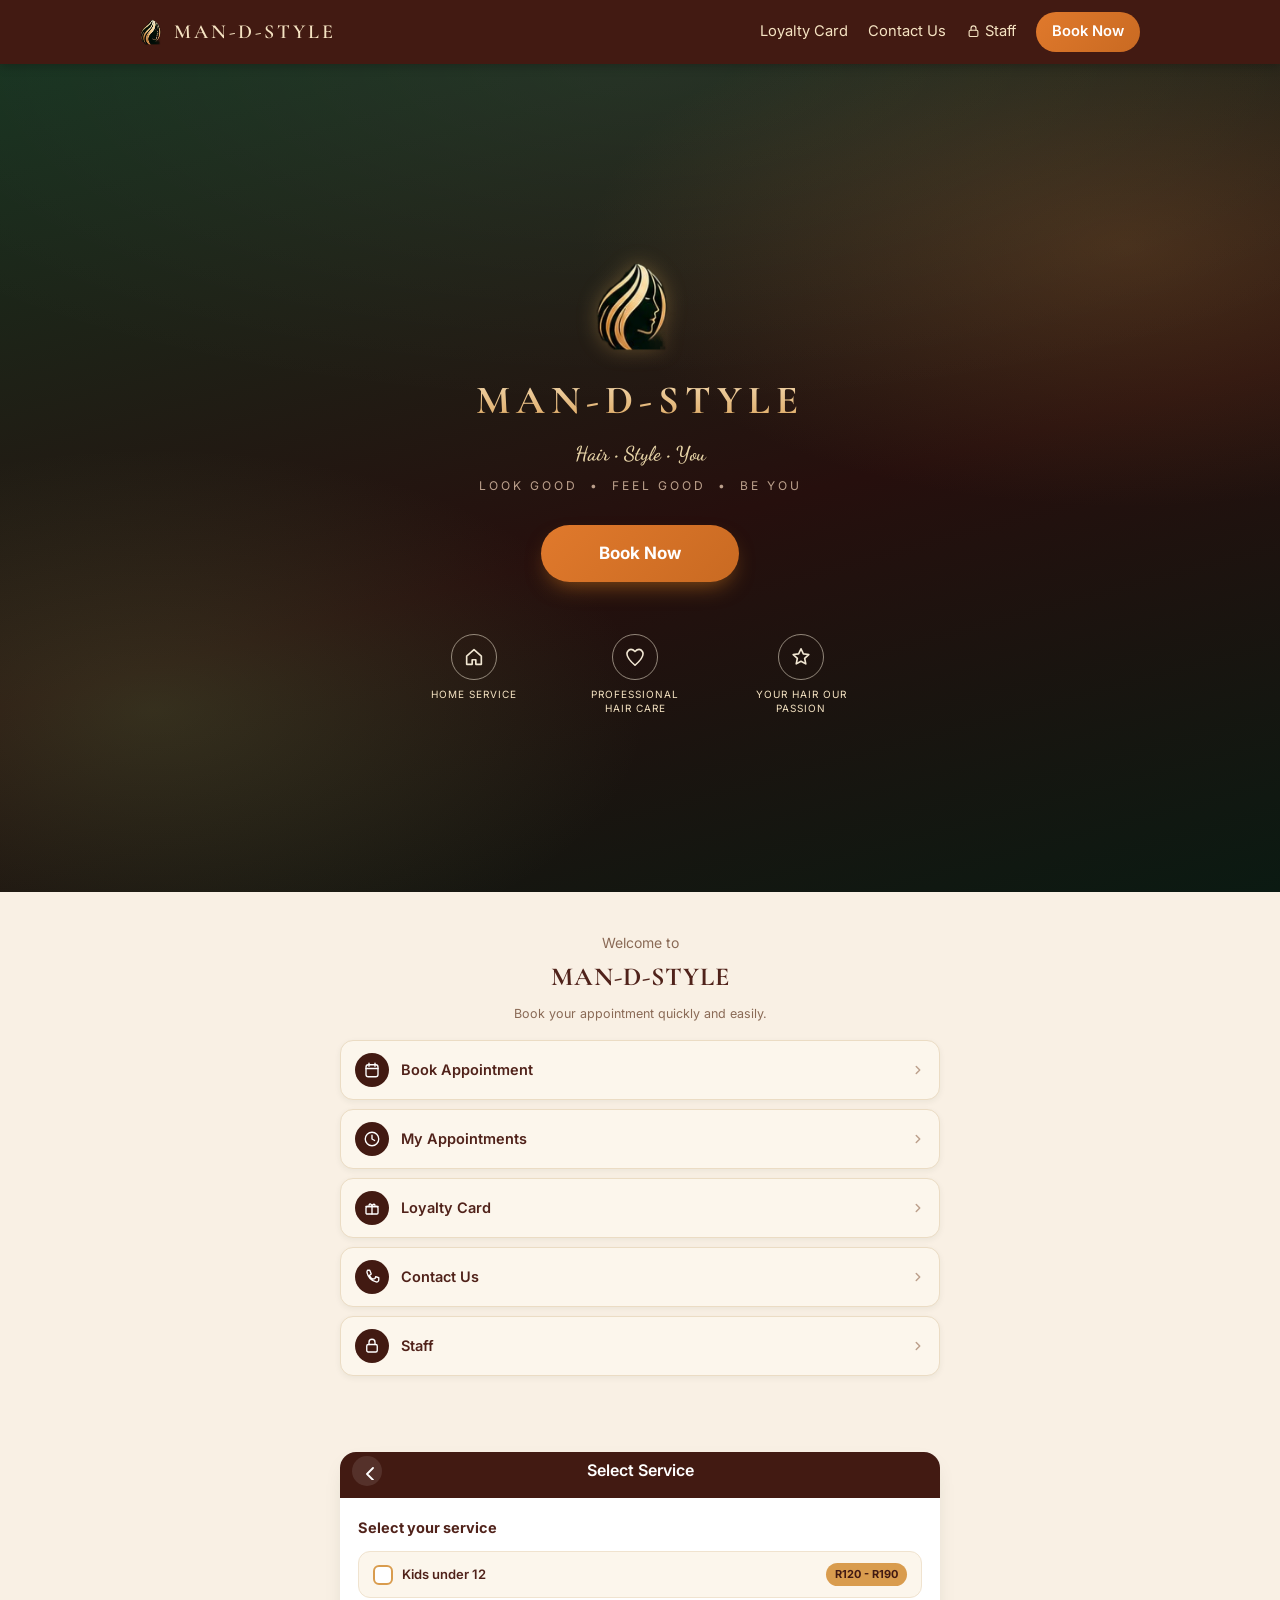
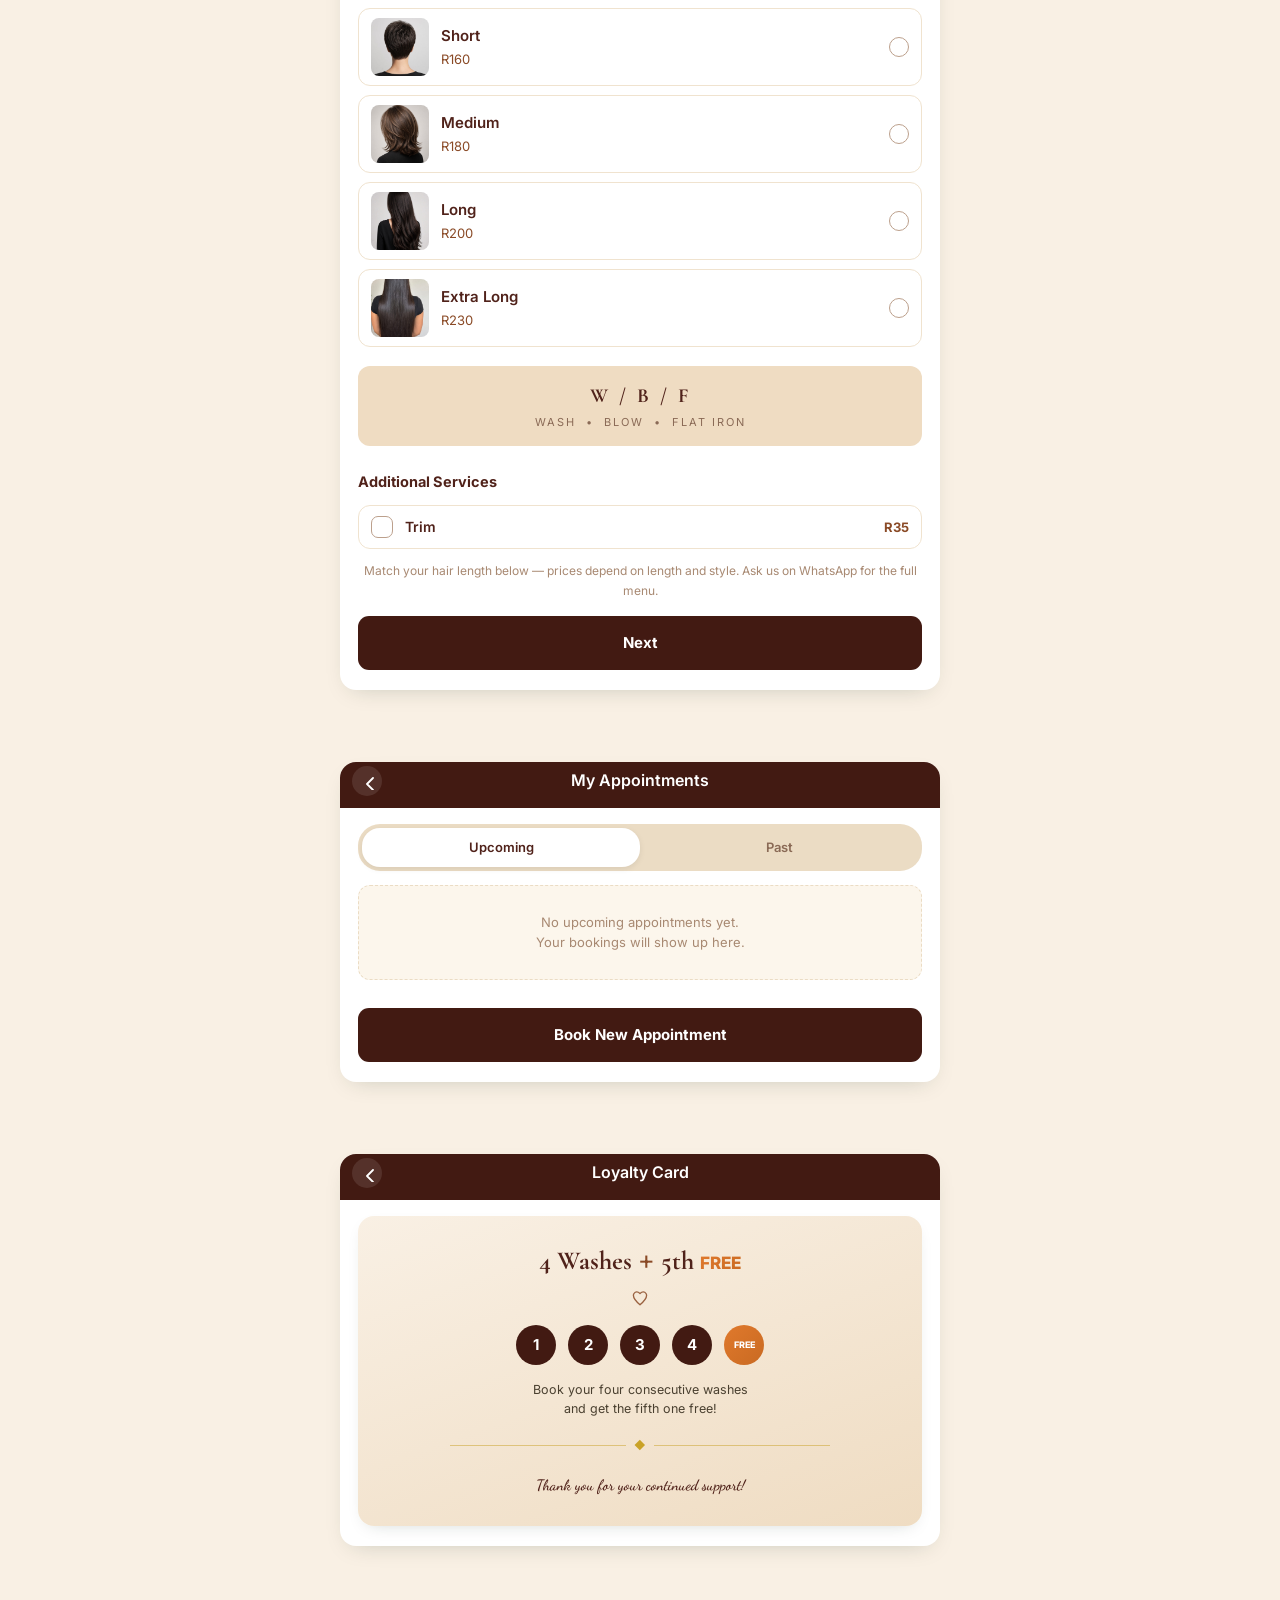
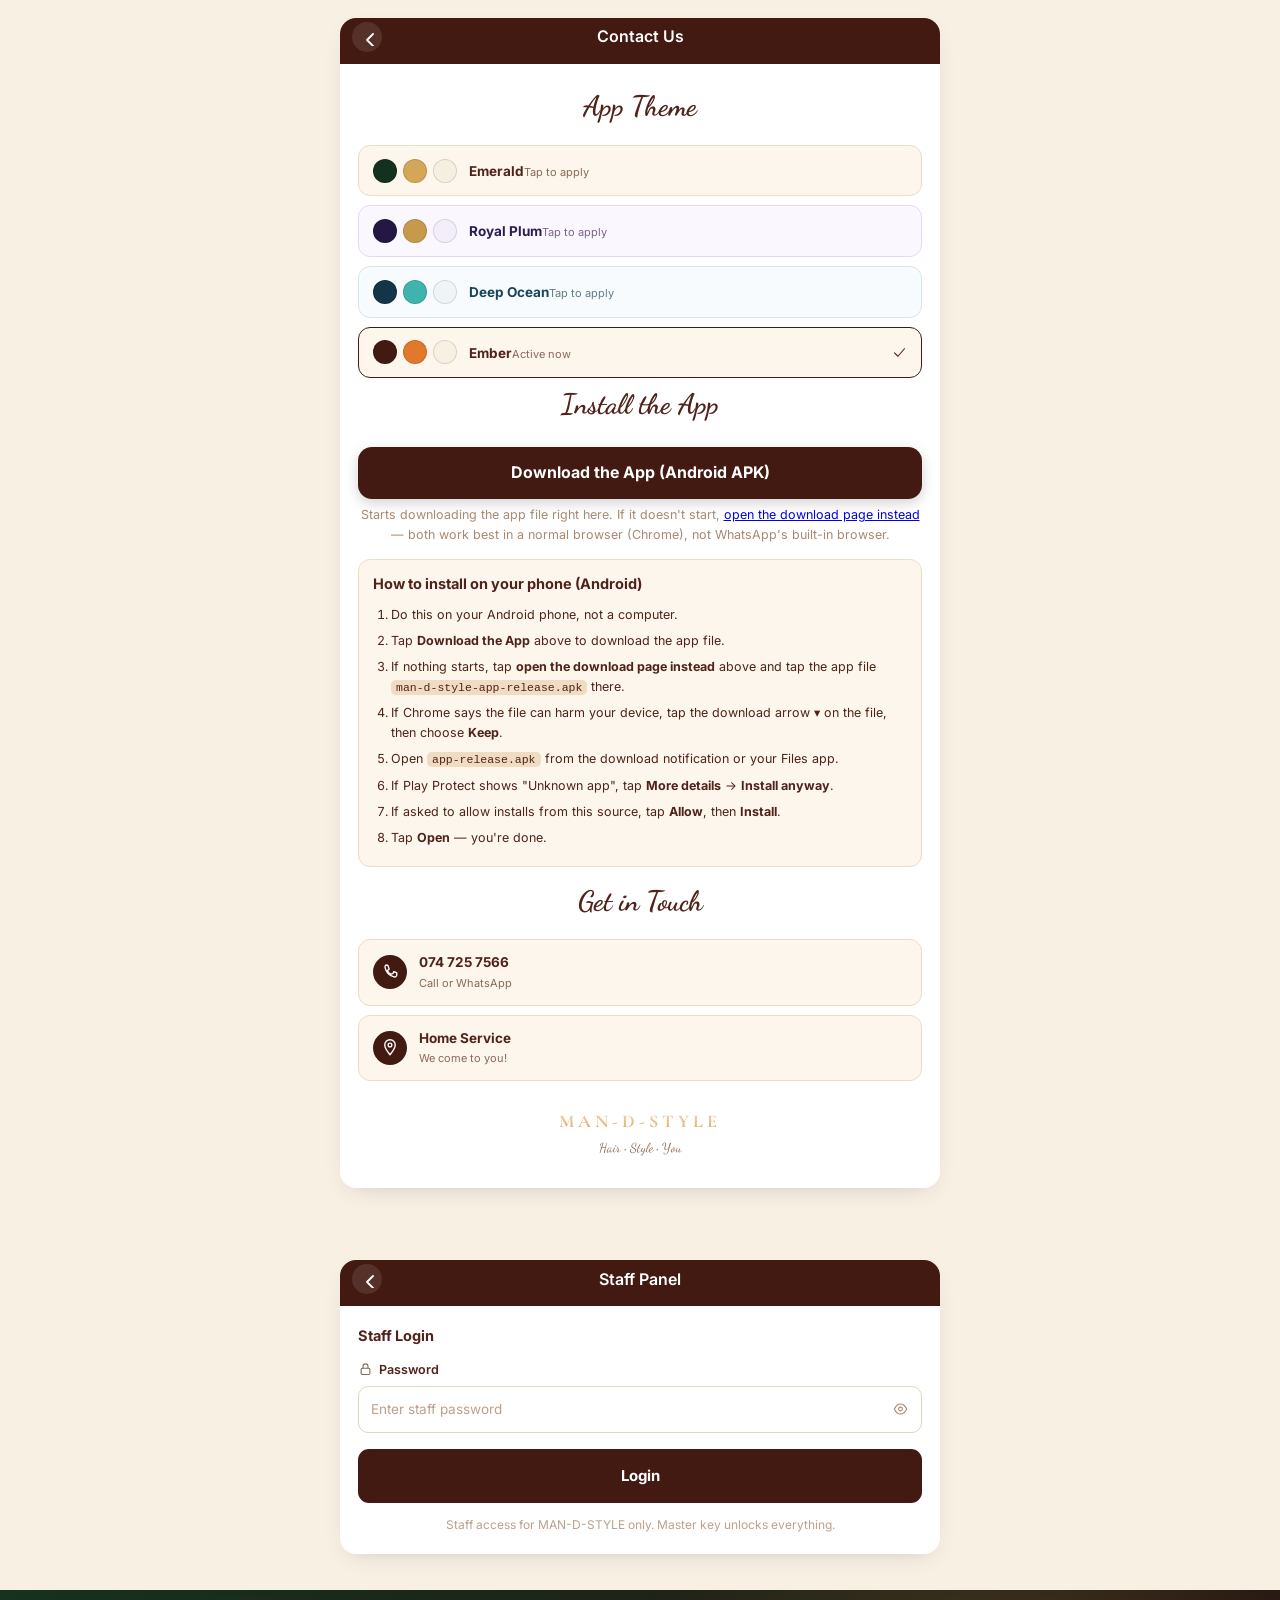
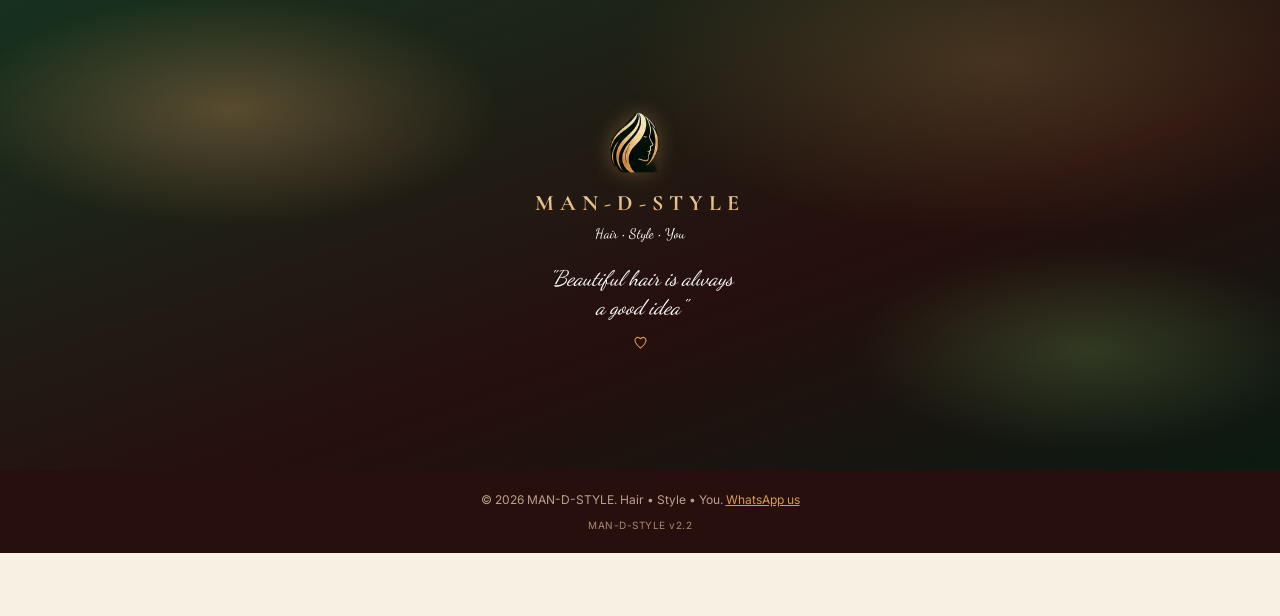
<file: index.html>
<!DOCTYPE html>
<html lang="en">
<head>
  <meta charset="UTF-8">
  <meta name="viewport" content="width=device-width, initial-scale=1.0">
  <meta name="theme-color" content="#14301F">
  <meta name="description" content="MAN-D-STYLE Hair Salon - Book your appointment online. Hair • Style • You.">
  <title>MAN-D-STYLE | Look Good &middot; Feel Good &middot; Be You</title>
  <link rel="preconnect" href="https://fonts.googleapis.com">
  <link rel="preconnect" href="https://fonts.gstatic.com" crossorigin>
  <link href="https://fonts.googleapis.com/css2?family=Cormorant+Garamond:wght@500;600;700&family=Dancing+Script:wght@500;600;700&family=Inter:wght@400;500;600;700;800&display=swap" rel="stylesheet">
  <link rel="stylesheet" href="style.css?v=45">
  <meta http-equiv="Cache-Control" content="no-cache">
</head>
<body>

  <svg xmlns="http://www.w3.org/2000/svg" style="display:none" aria-hidden="true">
    <defs>
      <linearGradient id="hairg" x1="0" y1="0" x2="0" y2="1">
        <stop offset="0" stop-color="#F5E6C8"/>
        <stop offset="1" stop-color="#D4A657"/>
      </linearGradient>
      <linearGradient id="goldg" x1="0" y1="0" x2="0" y2="1">
        <stop offset="0" stop-color="#F5E6C8"/>
        <stop offset="1" stop-color="#D4A657"/>
      </linearGradient>
    </defs>
    <symbol id="logo" viewBox="0 0 100 100">
      <g fill="none" stroke="currentColor" stroke-width="3.2" stroke-linecap="round" stroke-linejoin="round">
        <circle cx="42" cy="33" r="15"/>
        <path d="M55 25 C72 29 78 43 74 57 C70 72 56 79 44 77"/>
        <path d="M56 24 C67 20 73 27 68 36 C63 43 53 45 45 42"/>
        <path d="M40 48 L46 61 L34 65"/>
      </g>
    </symbol>
    <symbol id="heart" viewBox="0 0 24 24">
      <path d="M12 21 C4 14 2 9 4 6 C6 3 9 3 12 6 C15 3 18 3 20 6 C22 9 20 14 12 21 Z"/>
    </symbol>
    <symbol id="home" viewBox="0 0 24 24">
      <path d="M4 11 L12 4 L20 11 V20 H14 V15 H10 V20 H4 Z"/>
    </symbol>
    <symbol id="calendar" viewBox="0 0 24 24">
      <rect x="4" y="5" width="16" height="16" rx="3"/>
      <path d="M8 3 V7 M16 3 V7 M4 10 H20"/>
    </symbol>
    <symbol id="clock" viewBox="0 0 24 24">
      <circle cx="12" cy="12" r="9"/>
      <path d="M12 7 V12 L15.5 14"/>
    </symbol>
    <symbol id="scissors" viewBox="0 0 24 24">
      <circle cx="6" cy="6" r="2.5"/>
      <circle cx="6" cy="18" r="2.5"/>
      <path d="M8.5 8 L20 18 M8.5 16 L20 6 M14 10 L20 13"/>
    </symbol>
    <symbol id="gift" viewBox="0 0 24 24">
      <rect x="4" y="10" width="16" height="10" rx="1.5"/>
      <path d="M4 10 H20 M12 10 V20 M12 10 C12 6 9 6 8 8 M12 10 C12 7 15 6 16 8"/>
    </symbol>
    <symbol id="phone" viewBox="0 0 24 24">
      <path d="M6 3 H9 L11 8 L8.5 10 C10 13 13 15.5 16 14 L17 11.5 L21 13 V16 C21 17.5 19.5 19 17.5 18.5 C11 17 7 13 5.5 6.5 C5 4.5 6 3 6 3 Z"/>
    </symbol>
    <symbol id="pin" viewBox="0 0 24 24">
      <path d="M12 21 C7 15 5 11 5 8 A7 7 0 0 1 19 8 C19 11 17 15 12 21 Z"/>
      <circle cx="12" cy="8" r="2.5"/>
    </symbol>
    <symbol id="person" viewBox="0 0 24 24">
      <circle cx="12" cy="8" r="4"/>
      <path d="M4 20 C5 15 8 13 12 13 C16 13 19 15 20 20"/>
    </symbol>
    <symbol id="chat" viewBox="0 0 24 24">
      <path d="M4 5 H20 V16 H9 L5 20 V16 H4 Z"/>
    </symbol>
    <symbol id="check" viewBox="0 0 24 24">
      <path d="M4 12.5 L9.5 18 L20 6"/>
    </symbol>
    <symbol id="lock" viewBox="0 0 24 24">
      <rect x="5" y="10" width="14" height="10" rx="2"/>
      <path d="M8 10 V7 a4 4 0 0 1 8 0 v3"/>
    </symbol>
    <symbol id="eye" viewBox="0 0 24 24">
      <path d="M2 12 C5 6 9 4 12 4 C15 4 19 6 22 12 C19 18 15 20 12 20 C9 20 5 18 2 12 Z"/>
      <circle cx="12" cy="12" r="3"/>
    </symbol>
    <symbol id="eye-off" viewBox="0 0 24 24">
      <path d="M2 12 C5 6 9 4 12 4 C15 4 19 6 22 12 C19 18 15 20 12 20 C9 20 5 18 2 12 Z"/>
      <path d="M4 4 L20 20"/>
      <circle cx="12" cy="12" r="3"/>
    </symbol>
    <symbol id="star" viewBox="0 0 24 24">
      <path d="M12 3 L14.6 8.6 L20.5 9.3 L16 13.5 L17.2 19.5 L12 16.7 L6.8 19.5 L8 13.5 L3.5 9.3 L9.4 8.6 Z"/>
    </symbol>
  </svg>

  <header class="topbar">
    <div class="tb-wrap">
      <a href="#top" class="tb-brand">
        <img src="img/logo.png" class="logo-sm" alt="MAN-D-STYLE logo">
        <span class="brand-serif">MAN-D-STYLE</span>
      </a>
      <nav class="tb-nav">
        <a href="#loyalty">Loyalty Card</a>
        <a href="#contact">Contact Us</a>
        <a href="#staff"><svg class="ic sm"><use href="#lock"/></svg> Staff</a>
        <a href="#booking" class="btn tb-btn">Book Now</a>
      </nav>
      <button class="burger" id="burger" aria-label="Menu">
        <svg class="ic"><path d="M4 7 H20 M4 12 H20 M4 17 H20"/></svg>
      </button>
    </div>
  </header>

  <div class="drawer" id="drawer">
    <a href="#top">Home</a>
    <a href="#loyalty">Loyalty Card</a>
    <a href="#appointments">My Appointments</a>
    <a href="#contact">Contact Us</a>
    <a href="#staff">Staff</a>
    <a href="#booking" class="btn tb-btn">Book Now</a>
  </div>
  <div class="drawer-back" id="drawer-back"></div>

  <main id="top">

    <section class="hero">

      <div class="hero-in">
        <img src="img/logo.png" class="brand-mark" alt="MAN-D-STYLE logo">
        <h1 class="wordmark">MAN-D-STYLE</h1>
        <div class="tagline-script">Hair &bull; Style &bull; You</div>
        <p class="sub-tag">LOOK GOOD &nbsp;&bull;&nbsp; FEEL GOOD &nbsp;&bull;&nbsp; BE YOU</p>
        <a href="#booking" class="btn cta">Book Now</a>
        <div class="feature-row">
          <div class="feature"><span class="icon-circle"><svg class="ic big"><use href="#home"/></svg></span><span>Home Service</span></div>
          <div class="feature"><span class="icon-circle"><svg class="ic big"><use href="#heart"/></svg></span><span>Professional Hair Care</span></div>
          <div class="feature"><span class="icon-circle"><svg class="ic big"><use href="#star"/></svg></span><span>Your Hair Our Passion</span></div>
        </div>
      </div>
    </section>

    <section class="home">
      <div class="content">
        <div class="home-brand">
          <p class="lead">Welcome to</p>
          <h2>MAN-D-STYLE</h2>
          <p class="home-sub">Book your appointment quickly and easily.</p>
        </div>
        <div class="menu-list">
          <a href="#booking" class="menu-row">
            <span class="icon-badge"><svg class="ic"><use href="#calendar"/></svg></span>
            <span class="label">Book Appointment</span>
            <svg class="chevron" viewBox="0 0 24 24"><path d="M9 6l6 6-6 6"/></svg>
          </a>
          <a href="#appointments" class="menu-row">
            <span class="icon-badge"><svg class="ic"><use href="#clock"/></svg></span>
            <span class="label">My Appointments</span>
            <svg class="chevron" viewBox="0 0 24 24"><path d="M9 6l6 6-6 6"/></svg>
          </a>
          <a href="#loyalty" class="menu-row">
            <span class="icon-badge"><svg class="ic"><use href="#gift"/></svg></span>
            <span class="label">Loyalty Card</span>
            <svg class="chevron" viewBox="0 0 24 24"><path d="M9 6l6 6-6 6"/></svg>
          </a>
          <a href="#contact" class="menu-row">
            <span class="icon-badge"><svg class="ic"><use href="#phone"/></svg></span>
            <span class="label">Contact Us</span>
            <svg class="chevron" viewBox="0 0 24 24"><path d="M9 6l6 6-6 6"/></svg>
          </a>
          <a href="#staff" class="menu-row">
            <span class="icon-badge"><svg class="ic"><use href="#lock"/></svg></span>
            <span class="label">Staff</span>
            <svg class="chevron" viewBox="0 0 24 24"><path d="M9 6l6 6-6 6"/></svg>
          </a>
        </div>
      </div>
    </section>

    <section id="booking" class="inner">
      <div class="panel">
        <div class="step active" id="step-service">
          <header class="app-header">
            <a class="back-btn" href="#top"><svg class="ic"><path d="M15 18l-6-6 6-6"/></svg></a>
            <h2>Select Service</h2>
          </header>
          <div class="body">
            <div class="section-label">Select your service</div>
            <label class="kids-toggle" id="kids-toggle">
              <span class="kids-check">
                <input type="checkbox" id="kids-input">
                <span class="kids-box"><svg class="ic sm"><use href="#check"/></svg></span>
                <span class="kids-label-text">Kids under 12</span>
              </span>
              <span class="kids-pill">R120 - R190</span>
            </label>
            <div id="service-list-wiz" class="service-list"></div>
            <div class="section-label add-ons-label">Additional Services</div>
            <div id="service-list-addons" class="addons-list"></div>
            <div id="step-total-row" class="step-total" style="display:none">
              <span class="step-total-label">Total</span>
              <span class="step-total-value" id="step-total"></span>
            </div>
            <p class="smallprint">Match your hair length below &mdash; prices depend on length and style. Ask us on WhatsApp for the full menu.</p>
            <button class="btn primary btn-full" id="next-1">Next</button>
          </div>
        </div>

        <div class="step" id="step-datetime">
          <header class="app-header">
            <button class="back-btn" id="back-2"><svg class="ic"><path d="M15 18l-6-6 6-6"/></svg></button>
            <h2>Select Date &amp; Time</h2>
          </header>
          <div class="body">
            <div class="calendar-card">
              <div class="cal-nav">
                <button class="arrow" id="cal-prev">&lsaquo;</button>
                <span id="cal-label"></span>
                <button class="arrow" id="cal-next">&rsaquo;</button>
              </div>
              <div class="cal-dow"><span>Mon</span><span>Tue</span><span>Wed</span><span>Thu</span><span>Fri</span><span>Sat</span><span>Sun</span></div>
              <div class="cal-grid" id="cal-grid"></div>
            </div>
            <div class="section-label">Available Times</div>
            <p class="times-note" id="times-note" style="display:none"></p>
            <div class="time-grid" id="time-grid"></div>
            <button class="btn primary btn-full" id="next-2">Next</button>
          </div>
        </div>

        <div class="step" id="step-details">
          <header class="app-header">
            <button class="back-btn" id="back-3"><svg class="ic"><path d="M15 18l-6-6 6-6"/></svg></button>
            <h2>Your Details</h2>
          </header>
          <div class="body">
            <div class="form">
              <label class="field">
                <span class="fld-lb"><svg class="ic sm"><use href="#person"/></svg> Full Name *</span>
                <input type="text" id="det-name" placeholder="e.g. Mandy Petersen" autocomplete="name">
              </label>
              <label class="field">
                <span class="fld-lb"><svg class="ic sm"><use href="#phone"/></svg> Contact Number *</span>
                <input type="tel" id="det-phone" placeholder="e.g. 074 725 7566" autocomplete="tel">
              </label>
              <label class="field">
                <span class="fld-lb"><svg class="ic sm"><use href="#chat"/></svg> Additional Notes</span>
                <textarea id="det-notes" placeholder="Any special requests? (eg. preferred stylist, allergies, etc.)"></textarea>
              </label>
              <button class="btn primary btn-full" id="confirm-btn">Confirm Booking</button>
            </div>
          </div>
        </div>

        <div class="step" id="step-confirm">
          <div class="confirmed">
            <div class="check-badge"><svg class="ic xl"><use href="#check"/></svg></div>
            <h2>Booking Confirmed!</h2>
            <p class="sub">Your appointment has been successfully booked.</p>
            <div class="summary-card">
              <div class="summary-row">
                <div class="icon-badge-sm"><svg class="ic sm"><use href="#calendar"/></svg></div>
                <div><div class="s-label">Date</div><div class="s-value" id="sm-date"></div></div>
              </div>
              <div class="summary-row">
                <div class="icon-badge-sm"><svg class="ic sm"><use href="#clock"/></svg></div>
                <div><div class="s-label">Time</div><div class="s-value" id="sm-time"></div></div>
              </div>
              <div class="summary-row">
                <div class="icon-badge-sm"><svg class="ic sm"><use href="#scissors"/></svg></div>
                <div><div class="s-label">Service</div><div class="s-value" id="sm-service"></div></div>
              </div>
              <div class="summary-row" id="sm-addons-row" style="display:none">
                <div class="icon-badge-sm"><svg class="ic sm"><use href="#gift"/></svg></div>
                <div><div class="s-label">Additional</div><div class="s-value" id="sm-addons"></div></div>
              </div>
              <div class="summary-row" id="sm-total-row" style="display:none">
                <div class="icon-badge-sm"><svg class="ic sm"><use href="#star"/></svg></div>
                <div><div class="s-label">Total</div><div class="s-value" id="sm-total"></div></div>
              </div>
              <div class="summary-row">
                <div class="icon-badge-sm"><svg class="ic sm"><use href="#person"/></svg></div>
                <div><div class="s-label">Name</div><div class="s-value" id="sm-name"></div></div>
              </div>
              <div class="summary-row">
                <div class="icon-badge-sm"><svg class="ic sm"><use href="#phone"/></svg></div>
                <div><div class="s-label">Contact</div><div class="s-value" id="sm-phone"></div></div>
              </div>
            </div>
            <div class="thankyou-script">Thank you for choosing MAN-D-STYLE! <svg class="ic sm"><use href="#heart"/></svg></div>
            <a id="wa-open" href="#" target="_blank" rel="noopener" class="btn primary btn-block">Send Booking on WhatsApp</a>
            <a href="#top" class="btn outline btn-block">Back to Home</a>
          </div>
        </div>
      </div>
    </section>

    <section id="appointments" class="inner">
      <div class="panel">
        <header class="app-header">
          <a class="back-btn" href="#top"><svg class="ic"><path d="M15 18l-6-6 6-6"/></svg></a>
          <h2>My Appointments</h2>
        </header>
        <div class="body">
          <div class="tab-toggle">
            <button class="t active" id="tg-up">Upcoming</button>
            <button class="t" id="tg-past">Past</button>
          </div>
          <div id="appt-list" class="appt-list"></div>
          <a href="#booking" class="btn primary btn-full">Book New Appointment</a>
        </div>
      </div>
    </section>

    <section id="loyalty" class="inner">
      <div class="panel">
        <header class="app-header">
          <a class="back-btn" href="#top"><svg class="ic"><path d="M15 18l-6-6 6-6"/></svg></a>
          <h2>Loyalty Card</h2>
        </header>
        <div class="body">
          <div class="loyalty-panel">
            <h3 class="loyalty-heading">4 Washes <span>+</span> 5th <em>FREE</em></h3>
            <div class="heart-sm"><svg class="ic"><use href="#heart"/></svg></div>
            <div class="stamps-row">
              <span class="stamp">1</span>
              <span class="stamp">2</span>
              <span class="stamp">3</span>
              <span class="stamp">4</span>
              <span class="stamp free">FREE</span>
            </div>
            <p class="loyalty-body-text">Book your four consecutive washes and get the fifth one free!</p>
            <div class="divider-orn"><span class="line"></span><span class="gem">&#9670;</span><span class="line"></span></div>
            <div class="thankyou-script small">Thank you for your continued support!</div>
          </div>
        </div>
      </div>
    </section>

    <section id="contact" class="inner">
      <div class="panel">
        <header class="app-header">
          <a class="back-btn" href="#top"><svg class="ic"><path d="M15 18l-6-6 6-6"/></svg></a>
          <h2>Contact Us</h2>
        </header>
        <div class="body">
          <div class="contact-heading">App Theme</div>
          <div class="contact-list" id="theme-list"></div>

          <div class="contact-heading">Install the App</div>
          <a class="dl-btn" id="dl-apk" href="https://github.com/Brandonbmzz3252/man-d-style/releases/download/v2.2/man-d-style-app-release.apk">Download the App (Android APK)</a>
          <p class="dl-hint">Starts downloading the app file right here. If it doesn't start, <a href="https://github.com/Brandonbmzz3252/man-d-style/releases/tag/v2.2">open the download page instead</a> — both work best in a normal browser (Chrome), not WhatsApp's built-in browser.</p>
          <div class="install-box">
            <div class="install-title">How to install on your phone (Android)</div>
            <ol class="install-steps">
              <li>Do this on your Android phone, not a computer.</li>
              <li>Tap <b>Download the App</b> above to download the app file.</li>
              <li>If nothing starts, tap <b>open the download page instead</b> above and tap the app file <code>man-d-style-app-release.apk</code> there.</li>
              <li>If Chrome says the file can harm your device, tap the download arrow <b>&#9662;</b> on the file, then choose <b>Keep</b>.</li>
              <li>Open <code>app-release.apk</code> from the download notification or your Files app.</li>
              <li>If Play Protect shows "Unknown app", tap <b>More details</b> &rarr; <b>Install anyway</b>.</li>
              <li>If asked to allow installs from this source, tap <b>Allow</b>, then <b>Install</b>.</li>
              <li>Tap <b>Open</b> &mdash; you're done.</li>
            </ol>
          </div>

          <div class="contact-heading">Get in Touch</div>
          <div class="contact-list">
            <a class="contact-row" href="https://wa.me/27747257566" target="_blank" rel="noopener">
              <span class="icon-badge"><svg class="ic"><use href="#phone"/></svg></span>
              <span><div class="c-primary">074 725 7566</div><div class="c-sub">Call or WhatsApp</div></span>
            </a>
            <a class="contact-row" href="#booking">
              <span class="icon-badge"><svg class="ic"><use href="#pin"/></svg></span>
              <span><div class="c-primary">Home Service</div><div class="c-sub">We come to you!</div></span>
            </a>
          </div>
          <div class="contact-footer">
            <div class="wordmark-sm">MAN-D-STYLE</div>
            <div class="tag-script">Hair &bull; Style &bull; You</div>
          </div>
        </div>
      </div>
    </section>

    <section id="staff" class="inner">
      <div class="panel">
        <header class="app-header">
          <a class="back-btn" href="#top"><svg class="ic"><path d="M15 18l-6-6 6-6"/></svg></a>
          <h2>Staff Panel</h2>
        </header>
        <div class="body">
          <div id="staff-login" class="staff-login">
            <div class="section-label">Staff Login</div>
            <label class="field">
              <span class="fld-lb"><svg class="ic sm"><use href="#lock"/></svg> Password</span>
              <span class="pw-wrap">
                <input type="password" id="staff-pw" placeholder="Enter staff password" autocomplete="current-password">
                <button type="button" class="pw-eye" data-eye="#staff-pw" aria-label="Show password"><svg class="ic sm"><use href="#eye"/></svg></button>
              </span>
            </label>
            <button class="btn primary btn-full" id="staff-login-btn">Login</button>
            <p class="smallprint staff-hint" id="staff-hint"></p>
          </div>

          <div id="staff-panel" class="hidden">
            <div class="staff-head">
              <div class="staff-title" id="staff-role">Signed in</div>
              <button class="btn-outline-lg" id="staff-logout">Log out</button>
            </div>

            <div class="section-label">Clients &amp; Loyalty (5th visit FREE)</div>
            <div id="staff-clients" class="staff-list"></div>

            <div class="section-label">Upcoming Bookings</div>
            <div id="staff-bookings" class="staff-list"></div>

            <div class="section-label">Done &amp; Past</div>
            <div id="staff-done" class="staff-list"></div>

            <div class="section-label">Change Password</div>
            <label class="field">
              <span class="fld-lb">Current Password</span>
              <span class="pw-wrap">
                <input type="password" id="staff-oldpw" autocomplete="current-password">
                <button type="button" class="pw-eye" data-eye="#staff-oldpw" aria-label="Show password"><svg class="ic sm"><use href="#eye"/></svg></button>
              </span>
            </label>
            <label class="field">
              <span class="fld-lb">New Password</span>
              <span class="pw-wrap">
                <input type="password" id="staff-newpw" autocomplete="new-password">
                <button type="button" class="pw-eye" data-eye="#staff-newpw" aria-label="Show password"><svg class="ic sm"><use href="#eye"/></svg></button>
              </span>
            </label>
            <button class="btn primary btn-full" id="staff-changepw">Update Password</button>
          </div>
        </div>
      </div>
    </section>

    <section class="showcase">
      <div class="showcase-content">
        <img src="img/logo.png" class="brand-mark lg" alt="MAN-D-STYLE logo">
        <div class="wordmark-sm">MAN-D-STYLE</div>
        <div class="tag-script">Hair &bull; Style &bull; You</div>
        <div class="showcase-quote">"Beautiful hair is always<br>a good idea"</div>
        <svg class="ic sm"><use href="#heart"/></svg>
      </div>
    </section>

  </main>

  <nav class="bottomnav" id="bottomnav">
    <a href="#top" class="bn-item"><svg class="ic md"><use href="#home"/></svg><span>Home</span></a>
    <a href="#booking" class="bn-item"><svg class="ic md"><use href="#calendar"/></svg><span>Book</span></a>
    <a href="#appointments" class="bn-item active"><svg class="ic md"><use href="#clock"/></svg><span>Appointments</span></a>
    <a href="#contact" class="bn-item"><svg class="ic md"><use href="#gift"/></svg><span>More</span></a>
  </nav>

  <footer class="site-footer">
    <div class="container">
      <p>&copy; <span id="year"></span> MAN-D-STYLE. Hair &bull; Style &bull; You. <a href="https://wa.me/27747257566" target="_blank" rel="noopener">WhatsApp us</a></p>
      <p class="ver-sm" id="app-version"></p>
    </div>
  </footer>

  <script src="config.js?v=45"></script>
  <script src="script.js?v=45"></script>
  <script src="admin.js?v=45"></script>
</body>
</html>
</file>
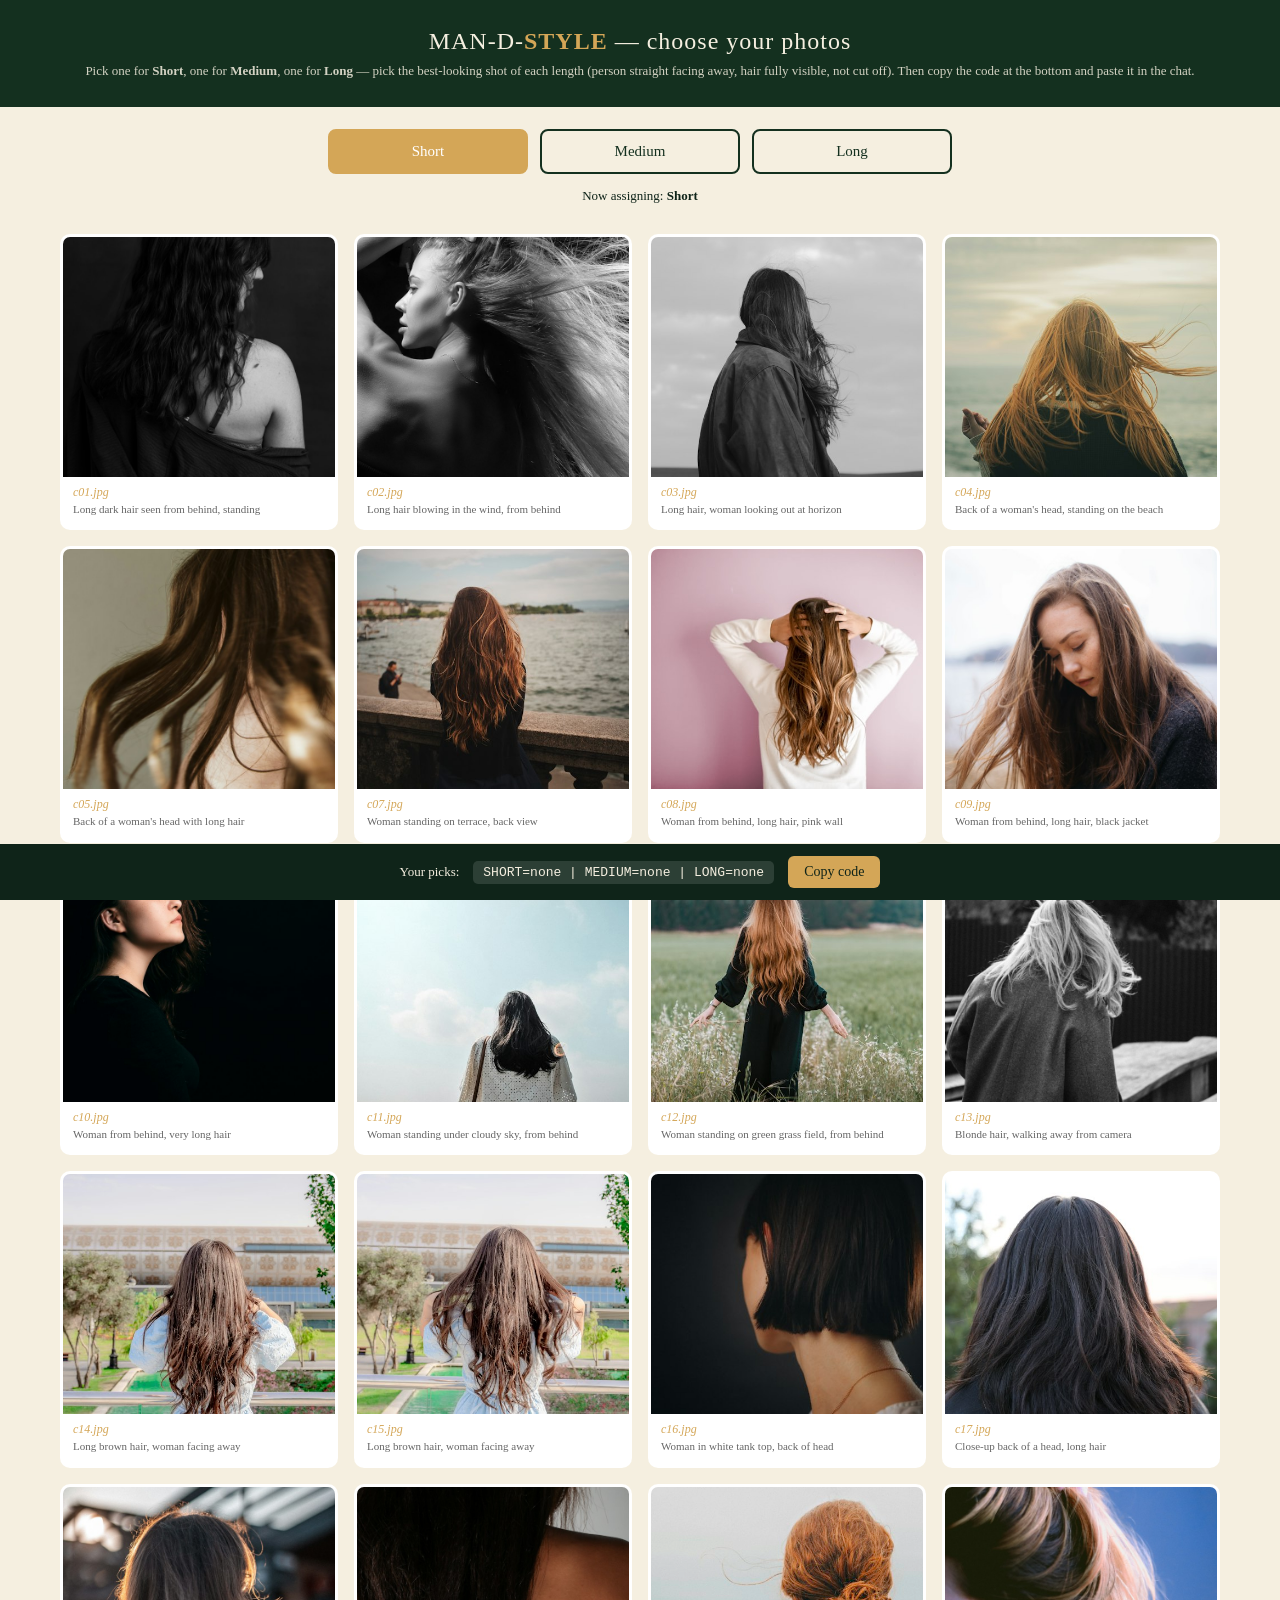
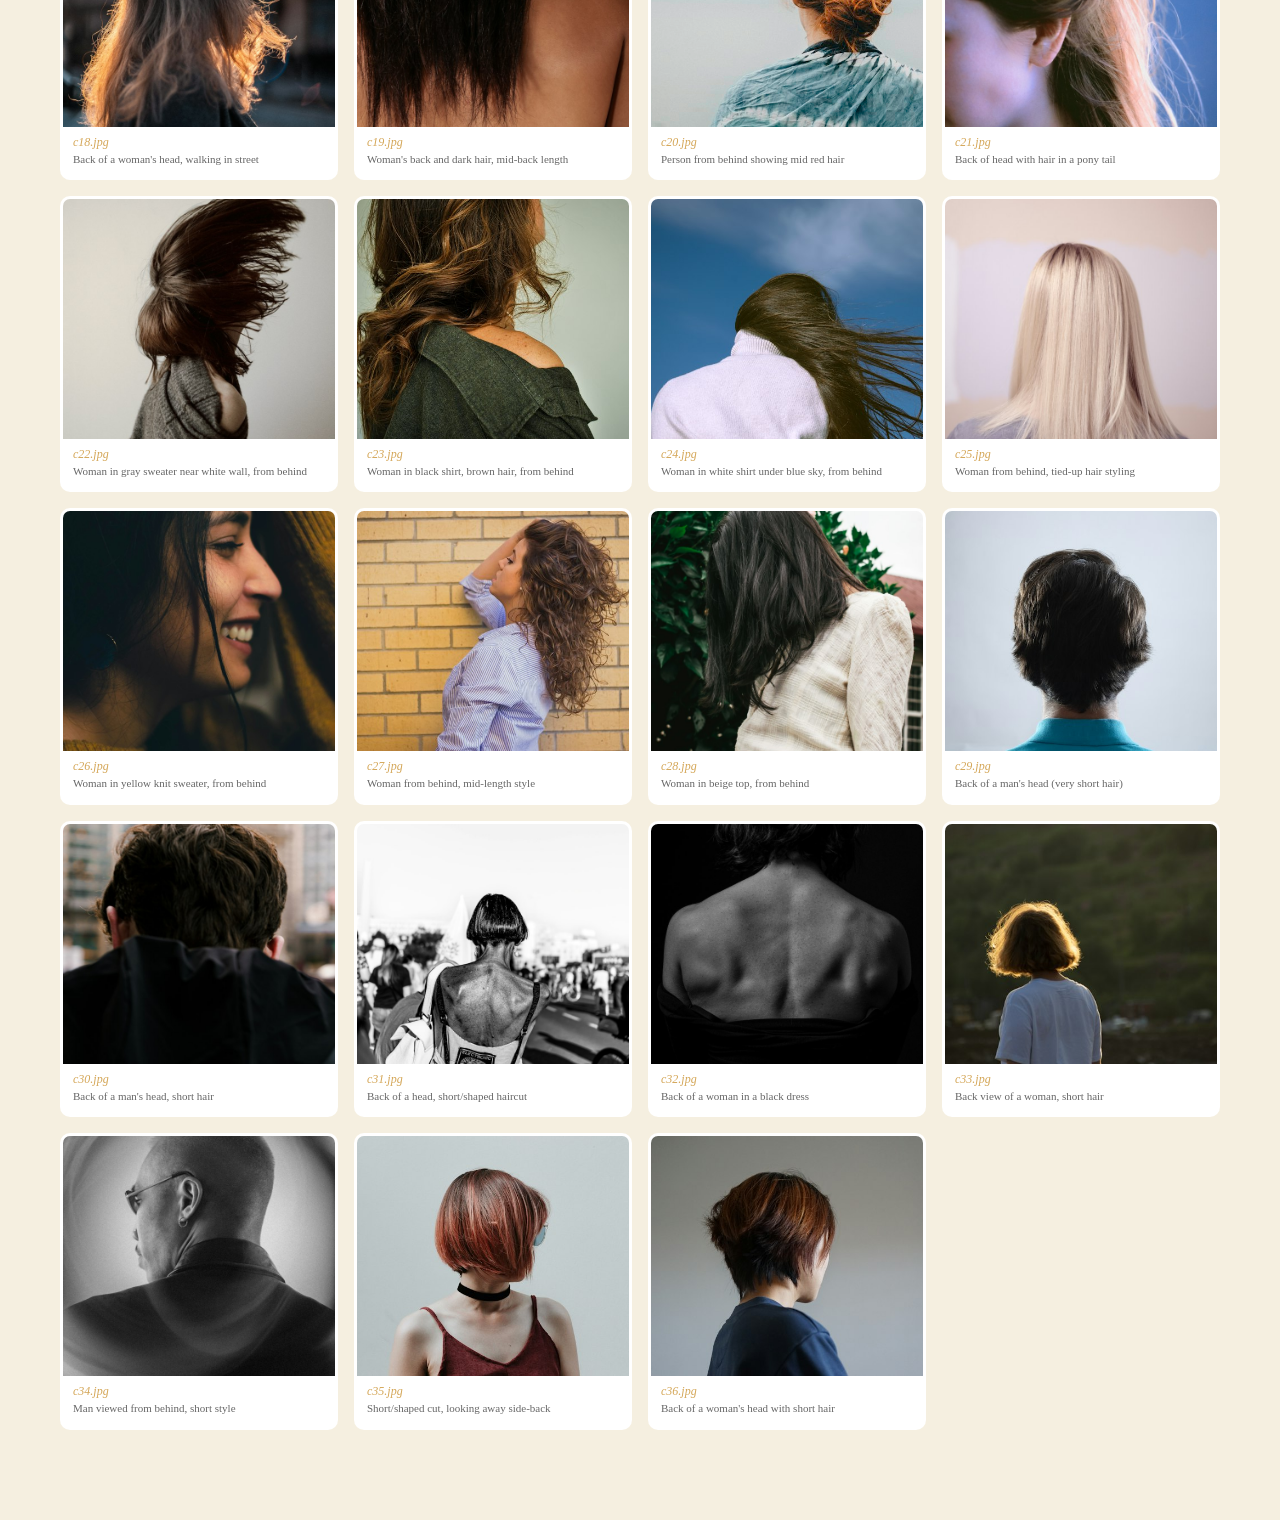
<file: photo-picker.html>
<!DOCTYPE html>
<html lang="en">
<head>
<meta charset="UTF-8">
<meta name="viewport" content="width=device-width, initial-scale=1.0">
<title>Pick your hair-length photos</title>
<style>
  :root {
    --green: #14301F;
    --deep: #0F2419;
    --cream: #F5EFE0;
    --gold: #D4A657;
    --orange: #E8952E;
  }
  * { box-sizing: border-box; margin: 0; }
  body {
    font-family: Georgia, "Times New Roman", serif;
    background: var(--cream);
    color: var(--deep);
    min-height: 100vh;
  }
  header {
    background: var(--green);
    color: var(--cream);
    padding: 28px 20px;
    text-align: center;
  }
  header h1 { font-size: 24px; font-weight: normal; letter-spacing: 1px; }
  header h1 b { color: var(--gold); }
  header p { margin-top: 8px; font-size: 13px; opacity: .85; }
  .tabs {
    display: flex;
    justify-content: center;
    gap: 12px;
    margin: 22px auto 0;
    max-width: 900px;
  }
  .tab {
    flex: 1;
    max-width: 200px;
    padding: 12px 10px;
    border: 2px solid var(--green);
    background: transparent;
    color: var(--green);
    font-size: 15px;
    font-family: inherit;
    cursor: pointer;
    border-radius: 8px;
    text-align: center;
  }
  .tab.active { background: var(--green); color: var(--cream); }
  .tab[data-k="Short"].active { background: var(--gold); border-color: var(--gold); color: #fff; }
  .tab[data-k="Medium"].active { background: var(--orange); border-color: var(--orange); color: #fff; }
  .hint {
    text-align: center;
    font-size: 13px;
    margin-top: 14px;
    padding: 0 16px;
  }
  .grid {
    display: grid;
    grid-template-columns: repeat(auto-fill, minmax(220px, 1fr));
    gap: 16px;
    padding: 30px 20px 90px;
    max-width: 1200px;
    margin: 0 auto;
  }
  .card {
    border: 3px solid transparent;
    border-radius: 10px;
    overflow: hidden;
    background: #fff;
    cursor: pointer;
    transition: border-color .15s, box-shadow .15s;
  }
  .card img { width: 100%; height: 240px; object-fit: cover; display: block; background: #eee; }
  .card .meta { padding: 8px 10px 10px; }
  .card .meta .f { font-size: 12px; color: var(--gold); font-style: italic; }
  .card .meta .d { font-size: 11px; color: #666; line-height: 1.4; margin-top: 2px; }
  .card.assigned { border-color: var(--green); box-shadow: 0 4px 14px rgba(20,48,31,.25); }
  .card.assigned[data-k="Short"] { border-color: var(--gold); }
  .card.assigned[data-k="Medium"] { border-color: var(--orange); }
  .card .badge {
    display: none;
    margin-top: 6px;
    padding: 3px 8px;
    border-radius: 4px;
    font-size: 11px;
    text-align: center;
    color: #fff;
    background: var(--green);
  }
  .card.assigned[data-k="Short"] .badge { display: block; background: var(--gold); }
  .card.assigned[data-k="Medium"] .badge { display: block; background: var(--orange); }
  .card.assigned[data-k="Long"] .badge { display: block; background: var(--deep); }
  .summary {
    position: fixed;
    left: 0; right: 0; bottom: 0;
    background: var(--deep);
    color: var(--cream);
    padding: 12px 20px;
    display: flex;
    align-items: center;
    gap: 14px;
    flex-wrap: wrap;
    justify-content: center;
    font-size: 13px;
  }
  .summary code {
    background: rgba(255,255,255,.12);
    padding: 4px 10px;
    border-radius: 5px;
    font-family: Consolas, monospace;
  }
  .summary button {
    background: var(--gold);
    border: 0;
    color: var(--deep);
    font-family: inherit;
    font-size: 14px;
    padding: 8px 16px;
    border-radius: 6px;
    cursor: pointer;
  }
</style>
</head>
<body>

<header>
  <h1>MAN-D-<b>STYLE</b> &mdash; choose your photos</h1>
  <p>Pick one for <b>Short</b>, one for <b>Medium</b>, one for <b>Long</b> &mdash; pick the best-looking shot of each length (person straight facing away, hair fully visible, not cut off). Then copy the code at the bottom and paste it in the chat.</p>
</header>

<div class="tabs">
  <button class="tab active" data-k="Short">Short</button>
  <button class="tab" data-k="Medium">Medium</button>
  <button class="tab" data-k="Long">Long</button>
</div>
<div class="hint" id="hint">Now assigning: <b>Short</b></div>

<div class="grid" id="grid"></div>

<div class="summary">
  <span>Your picks:</span>
  <code id="out">(choose 3)</code>
  <button id="copy">Copy code</button>
</div>

<script>
  const PHOTOS = [
    { f: "c01.jpg", d: "Long dark hair seen from behind, standing" },
    { f: "c02.jpg", d: "Long hair blowing in the wind, from behind" },
    { f: "c03.jpg", d: "Long hair, woman looking out at horizon" },
    { f: "c04.jpg", d: "Back of a woman's head, standing on the beach" },
    { f: "c05.jpg", d: "Back of a woman's head with long hair" },
    { f: "c07.jpg", d: "Woman standing on terrace, back view" },
    { f: "c08.jpg", d: "Woman from behind, long hair, pink wall" },
    { f: "c09.jpg", d: "Woman from behind, long hair, black jacket" },
    { f: "c10.jpg", d: "Woman from behind, very long hair" },
    { f: "c11.jpg", d: "Woman standing under cloudy sky, from behind" },
    { f: "c12.jpg", d: "Woman standing on green grass field, from behind" },
    { f: "c13.jpg", d: "Blonde hair, walking away from camera" },
    { f: "c14.jpg", d: "Long brown hair, woman facing away" },
    { f: "c15.jpg", d: "Long brown hair, woman facing away" },
    { f: "c16.jpg", d: "Woman in white tank top, back of head" },
    { f: "c17.jpg", d: "Close-up back of a head, long hair" },
    { f: "c18.jpg", d: "Back of a woman's head, walking in street" },
    { f: "c19.jpg", d: "Woman's back and dark hair, mid-back length" },
    { f: "c20.jpg", d: "Person from behind showing mid red hair" },
    { f: "c21.jpg", d: "Back of head with hair in a pony tail" },
    { f: "c22.jpg", d: "Woman in gray sweater near white wall, from behind" },
    { f: "c23.jpg", d: "Woman in black shirt, brown hair, from behind" },
    { f: "c24.jpg", d: "Woman in white shirt under blue sky, from behind" },
    { f: "c25.jpg", d: "Woman from behind, tied-up hair styling" },
    { f: "c26.jpg", d: "Woman in yellow knit sweater, from behind" },
    { f: "c27.jpg", d: "Woman from behind, mid-length style" },
    { f: "c28.jpg", d: "Woman in beige top, from behind" },
    { f: "c29.jpg", d: "Back of a man's head (very short hair)" },
    { f: "c30.jpg", d: "Back of a man's head, short hair" },
    { f: "c31.jpg", d: "Back of a head, short/shaped haircut" },
    { f: "c32.jpg", d: "Back of a woman in a black dress" },
    { f: "c33.jpg", d: "Back view of a woman, short hair" },
    { f: "c34.jpg", d: "Man viewed from behind, short style" },
    { f: "c35.jpg", d: "Short/shaped cut, looking away side-back" },
    { f: "c36.jpg", d: "Back of a woman's head with short hair" }
  ];

  const state = { Short: null, Medium: null, Long: null };
  let cur = "Short";

  const gridEl = document.getElementById("grid");
  const outEl = document.getElementById("out");
  const hintEl = document.getElementById("hint");

  PHOTOS.forEach((p) => {
    const card = document.createElement("div");
    card.className = "card";
    card.dataset.k = "";
    card.innerHTML = `
      <img src="img/candidates/${p.f}" alt="${p.d}">
      <div class="meta">
        <div class="f">${p.f}</div>
        <div class="d">${p.d}</div>
        <div class="badge"></div>
      </div>`;
    card.addEventListener("click", () => {
      if (card.dataset.k === cur) {
        state[cur] = null;
        card.dataset.k = "";
      } else {
        if (state[cur]) {
          const prev = document.querySelector(`.card[data-f="${state[cur]}"]`);
          if (prev) prev.dataset.k = "";
        }
        state[cur] = p.f;
        card.dataset.k = cur;
      }
      render();
    });
    card.dataset.f = p.f;
    gridEl.appendChild(card);
  });

  document.querySelectorAll(".tab").forEach((t) => {
    t.addEventListener("click", () => {
      document.querySelectorAll(".tab").forEach((x) => x.classList.remove("active"));
      t.classList.add("active");
      cur = t.dataset.k;
      hintEl.innerHTML = "Now assigning: <b>" + cur + "</b>";
    });
  });

  function code() {
    return "SHORT=" + (state.Short || "none") + " | MEDIUM=" + (state.Medium || "none") + " | LONG=" + (state.Long || "none");
  }

  function render() {
    outEl.textContent = code();
    const badgeFills = { Short: "Short", Medium: "Medium", Long: "Long" };
    document.querySelectorAll(".card").forEach((c) => {
      const badge = c.querySelector(".badge");
      badge.textContent = badgeFills[c.dataset.k] || "";
    });
  }

  document.getElementById("copy").addEventListener("click", () => {
    navigator.clipboard.writeText(code()).then(() => {
      document.getElementById("copy").textContent = "Copied!";
      setTimeout(() => { document.getElementById("copy").textContent = "Copy code"; }, 1500);
    });
  });

  render();
</script>
</body>
</html>
</file>
<file: style.css>
* {
  margin: 0;
  padding: 0;
  box-sizing: border-box;
  -webkit-tap-highlight-color: transparent;
}

:root {
  --green-deep: #0F2419;
  --green: #14301F;
  --green-mid: #1A3325;
  --cream: #F5EFE0;
  --cream-2: #FBF7EC;
  --tan: #EFE0BE;
  --gold-1: #D4A657;
  --gold-2: #F5E6C8;
  --orange-1: #E8952E;
  --orange-2: #D67D1E;
  --taupe: #7A7060;
  --taupe-2: #A0997F;
  --taupe-3: #B0A88E;
  --border-cream: #E8DFC8;
  --border-cream-2: #ECE4D0;
  --leaf-red: #C1442D;
  --leaf-green: #6B8E4E;
  --leaf-brown: #A0522D;
  --mw: 600px;
}

[data-theme="royal"] {
  --green-deep: #150D24;
  --green: #241744;
  --green-mid: #2D1E52;
  --cream: #F4EEFA;
  --cream-2: #FBF7FF;
  --tan: #E6D8F0;
  --gold-1: #C79A4B;
  --gold-2: #F0E3C6;
  --orange-1: #E8952E;
  --orange-2: #D67D1E;
  --taupe: #7A6589;
  --taupe-2: #9C87AC;
  --taupe-3: #B5A2C4;
  --border-cream: #E4D8F0;
  --border-cream-2: #EAE0F4;
  --leaf-red: #C13B5B;
  --leaf-green: #6B8E4E;
  --leaf-brown: #8A5A33;
}

[data-theme="ocean"] {
  --green-deep: #0B1F2B;
  --green: #123648;
  --green-mid: #18455A;
  --cream: #EFF5F7;
  --cream-2: #F8FBFD;
  --tan: #D8E7EC;
  --gold-1: #3FB4AD;
  --gold-2: #D8F0EE;
  --orange-1: #E8952E;
  --orange-2: #D67D1E;
  --taupe: #5F7C88;
  --taupe-2: #85A1AD;
  --taupe-3: #A3BCC6;
  --border-cream: #D7E6EC;
  --border-cream-2: #E0EAEE;
  --leaf-red: #C1442D;
  --leaf-green: #3E8E7E;
  --leaf-brown: #A0522D;
}

[data-theme="ember"] {
  --green-deep: #260F0D;
  --green: #421A12;
  --green-mid: #50221A;
  --cream: #F9F0E4;
  --cream-2: #FCF6EC;
  --tan: #EFDCC2;
  --gold-1: #D99C4E;
  --gold-2: #F5E3C2;
  --orange-1: #E0792C;
  --orange-2: #C96A22;
  --taupe: #8A6A56;
  --taupe-2: #A88972;
  --taupe-3: #BCA08C;
  --border-cream: #EBDCC4;
  --border-cream-2: #F0E3CF;
  --leaf-red: #B33627;
  --leaf-green: #8E9B4E;
  --leaf-brown: #8A4A26;
}

html {
  scroll-behavior: smooth;
}

body {
  font-family: "Inter", system-ui, -apple-system, Arial, sans-serif;
  background: var(--cream);
  color: var(--green-mid);
  line-height: 1.6;
  padding-bottom: 64px;
}

.container {
  width: min(var(--mw), 94%);
  margin: 0 auto;
}

.script {
  font-family: "Dancing Script", cursive;
}

.serif,
.brand-serif,
.wordmark,
.wordmark-sm {
  font-family: "Cormorant Garamond", Georgia, serif;
}

.ic {
  width: 18px;
  height: 18px;
  fill: none;
  stroke: currentColor;
  stroke-width: 1.8;
  stroke-linecap: round;
  stroke-linejoin: round;
  vertical-align: -3px;
}

.ic.sm { width: 15px; height: 15px; }
.ic.md { width: 20px; height: 20px; }
.ic.big { width: 22px; height: 22px; }
.ic.xl { width: 30px; height: 30px; }

/* ---------- top bar ---------- */
.topbar {
  position: sticky;
  top: 0;
  z-index: 60;
  background: var(--green);
  color: #fff;
  box-shadow: 0 2px 10px rgba(0,0,0,0.25);
}

.tb-wrap {
  width: min(1000px, 96%);
  margin: 0 auto;
  display: flex;
  align-items: center;
  justify-content: space-between;
  padding: 12px 0;
}

.tb-brand {
  display: flex;
  align-items: center;
  gap: 8px;
  color: var(--gold-2);
  text-decoration: none;
}

.logo-sm {
  width: 26px;
  height: 26px;
  color: var(--gold-1);
}

.brand-serif {
  font-size: 1.25rem;
  letter-spacing: 3px;
  font-weight: 600;
}

.tb-nav {
  display: flex;
  align-items: center;
  gap: 20px;
}

.tb-nav a {
  color: var(--gold-2);
  text-decoration: none;
  font-size: 0.92rem;
}

.tb-nav a:hover { color: #fff; }

.btn {
  display: inline-block;
  border: none;
  cursor: pointer;
  text-decoration: none;
  font: inherit;
  font-weight: 600;
  border-radius: 999px;
  text-align: center;
  transition: transform 0.08s, background 0.2s, filter 0.2s;
}

.btn:active { transform: scale(0.98); }

.tb-btn {
  background: linear-gradient(135deg, var(--orange-1), var(--orange-2));
  color: #fff !important;
  padding: 8px 16px;
  font-size: 0.9rem;
}

.tb-btn:hover { filter: brightness(1.06); }

.burger {
  display: none;
  background: none;
  border: none;
  color: var(--gold-1);
  cursor: pointer;
  padding: 4px;
}

.drawer {
  position: fixed;
  top: 0;
  left: 0;
  bottom: 0;
  width: 260px;
  background: var(--green);
  z-index: 80;
  padding: 36px 24px;
  display: flex;
  flex-direction: column;
  gap: 16px;
  transform: translateX(-100%);
  transition: transform 0.25s ease;
}

.drawer.open { transform: translateX(0); }

.drawer a {
  color: var(--gold-2);
  text-decoration: none;
  font-size: 1rem;
}

.drawer-back {
  position: fixed;
  inset: 0;
  background: rgba(0,0,0,0.4);
  z-index: 70;
  display: none;
}

.drawer-back.open { display: block; }

/* ---------- splash / hero ---------- */
.hero {
  position: relative;
  min-height: 92vh;
  display: flex;
  align-items: center;
  justify-content: center;
  background:
    radial-gradient(120% 70% at 50% 0%, rgba(255,255,255,0.05), transparent 60%),
    radial-gradient(60% 45% at 88% 22%, rgba(139,90,43,0.35), transparent 70%),
    radial-gradient(55% 45% at 12% 78%, rgba(107,142,78,0.25), transparent 70%),
    linear-gradient(165deg, #16321F 0%, var(--green-deep) 55%, #0B1A12 100%);
  color: #fff;
  text-align: center;
  padding: 90px 20px 70px;
  overflow: hidden;
}

.hero-in {
  position: relative;
  z-index: 3;
  width: min(560px, 100%);
  display: flex;
  flex-direction: column;
  align-items: center;
}

.brand-mark {
  width: 92px;
  height: 92px;
  color: var(--gold-1);
  filter: drop-shadow(0 0 10px rgba(212,166,87,0.35));
  margin-bottom: 16px;
}

.brand-mark.lg {
  width: 64px;
  height: 64px;
  margin-bottom: 12px;
}

.wordmark {
  font-size: 2.5rem;
  letter-spacing: 6px;
  font-weight: 700;
  background: linear-gradient(180deg, var(--gold-2), var(--gold-1));
  -webkit-background-clip: text;
  background-clip: text;
  color: transparent;
}

.tagline-script {
  font-family: "Dancing Script", cursive;
  font-weight: 600;
  font-size: 20px;
  color: #E8D5A8;
  margin-top: 6px;
}

.sub-tag {
  font-size: 12px;
  letter-spacing: 3px;
  color: var(--taupe-3);
  text-transform: uppercase;
  margin-top: 6px;
}

.cta {
  margin-top: 30px;
  background: linear-gradient(135deg, var(--orange-1), var(--orange-2));
  color: #fff;
  font-size: 17px;
  font-weight: 700;
  padding: 15px 58px;
  box-shadow: 0 10px 22px -8px rgba(214,125,30,0.6);
}

.feature-row {
  display: flex;
  justify-content: center;
  gap: 44px;
  margin-top: 52px;
}

.feature {
  display: flex;
  flex-direction: column;
  align-items: center;
  gap: 8px;
  max-width: 96px;
  font-size: 10px;
  color: var(--gold-2);
  line-height: 1.35;
  text-transform: uppercase;
  letter-spacing: 1px;
}

.icon-circle {
  width: 46px;
  height: 46px;
  border-radius: 50%;
  border: 1.4px solid rgba(240,230,210,0.55);
  color: #F0E6D2;
  display: flex;
  align-items: center;
  justify-content: center;
}

/* ---------- home menu ---------- */
.home {
  background: var(--cream);
  padding: 30px 0 34px;
  position: relative;
}

.content {
  width: min(var(--mw), 94%);
  margin: 0 auto;
}

.home-brand {
  text-align: center;
  padding: 4px 0 16px;
}

.home-brand .lead {
  font-size: 14px;
  color: var(--taupe);
}

.home-brand h2 {
  font-family: "Cormorant Garamond", serif;
  font-size: 26px;
  font-weight: 700;
  color: var(--green-mid);
  margin: 2px 0 6px;
  letter-spacing: 1px;
}

.home-sub {
  font-size: 12.5px;
  color: var(--taupe);
}

.menu-list {
  display: flex;
  flex-direction: column;
  gap: 9px;
}

.menu-row {
  background: var(--cream-2);
  border: 1px solid var(--border-cream);
  border-radius: 13px;
  display: flex;
  align-items: center;
  gap: 12px;
  padding: 12px 14px;
  text-decoration: none;
  color: var(--green-mid);
  transition: background 0.15s;
  box-shadow: 0 2px 6px rgba(20,48,31,0.06);
}

.menu-row:active { background: #F2EAD6; }

.icon-badge {
  width: 34px;
  height: 34px;
  border-radius: 50%;
  background: var(--green);
  color: #fff;
  display: flex;
  align-items: center;
  justify-content: center;
  flex-shrink: 0;
}

.menu-row .label {
  flex: 1;
  font-weight: 600;
  font-size: 14.5px;
}

.chevron {
  width: 14px;
  height: 14px;
  fill: none;
  stroke: var(--taupe-3);
  stroke-width: 2.5;
  stroke-linecap: round;
  stroke-linejoin: round;
}

/* ---------- inner sections ---------- */
.inner {
  padding: 18px 0;
  background: var(--cream);
}

.panel {
  width: min(var(--mw), 94%);
  margin: 0 auto;
  background: #fff;
  border-radius: 16px;
  box-shadow: 0 8px 24px -12px rgba(20,48,31,0.25);
  overflow: hidden;
}

.app-header {
  background: var(--green);
  color: #fff;
  display: flex;
  align-items: center;
  padding: 4px 12px 12px;
}

.back-btn {
  width: 30px;
  height: 30px;
  display: flex;
  align-items: center;
  justify-content: center;
  border-radius: 50%;
  background: rgba(255,255,255,0.1);
  border: none;
  cursor: pointer;
  color: #fff;
  text-decoration: none;
  flex-shrink: 0;
}

.app-header h2 {
  font-weight: 600;
  font-size: 16px;
  flex: 1;
  text-align: center;
  padding-right: 30px;
}

.body {
  padding: 16px 18px 20px;
}

.section-label {
  font-weight: 700;
  font-size: 14.5px;
  color: var(--green-mid);
  margin: 2px 0 12px;
}

/* ---------- service cards ---------- */
.service-list {
  display: flex;
  flex-direction: column;
  gap: 9px;
}

.kids-toggle {
  display: flex;
  align-items: center;
  justify-content: space-between;
  gap: 8px;
  width: 100%;
  margin-bottom: 10px;
  padding: 11px 14px;
  background: var(--cream-2);
  border: 1.5px solid var(--border-cream-2);
  border-radius: 12px;
  font: inherit;
  font-size: 13px;
  font-weight: 600;
  color: var(--green-mid);
  cursor: pointer;
  text-align: left;
  transition: all 0.18s ease;
  user-select: none;
}
.kids-toggle:hover { border-color: var(--gold-1); }
.kids-toggle.active {
  background: var(--green);
  color: #fff;
  border-color: var(--green);
}
.kids-check {
  display: flex;
  align-items: center;
  gap: 9px;
}
.kids-toggle input {
  position: absolute;
  opacity: 0;
  pointer-events: none;
}
.kids-box {
  width: 20px;
  height: 20px;
  flex: 0 0 20px;
  border: 2px solid var(--gold-1);
  border-radius: 6px;
  background: #fff;
  display: inline-flex;
  align-items: center;
  justify-content: center;
  transition: all 0.15s ease;
}
.kids-box .ic { width: 13px; height: 13px; color: #fff; opacity: 0; transition: opacity 0.15s ease; }
.kids-toggle.active .kids-box { background: var(--gold-1); }
.kids-toggle.active .kids-box .ic { opacity: 1; }
.kids-label-text { font-size: 13px; font-weight: 600; }
.kids-pill {
  font-size: 11px;
  font-weight: 700;
  padding: 3px 9px;
  border-radius: 999px;
  background: var(--gold-1);
  color: var(--green);
}
.kids-note {
  font-size: 10px;
  font-weight: 600;
  color: var(--gold-1);
}

.service-card {
  background: #fff;
  border: 1.5px solid var(--border-cream-2);
  border-radius: 12px;
  display: flex;
  align-items: center;
  gap: 12px;
  padding: 9px 12px;
  cursor: pointer;
  transition: border-color 0.15s, box-shadow 0.15s;
}

.service-card.selected {
  border-color: var(--green);
  box-shadow: 0 0 0 2px var(--green);
}

.svc-thumb {
  width: 58px;
  height: 58px;
  border-radius: 8px;
  background: var(--green);
  overflow: hidden;
  flex-shrink: 0;
  display: flex;
  align-items: center;
  justify-content: center;
}

.svc-thumb img {
  width: 100%;
  height: 100%;
  object-fit: cover;
  display: block;
}

.svc-info {
  flex: 1;
  display: grid;
  gap: 1px;
}

.svc-name {
  font-weight: 600;
  font-size: 15px;
  color: var(--green-mid);
}

.svc-price {
  font-size: 13px;
  color: var(--leaf-brown);
}

.radio {
  width: 20px;
  height: 20px;
  border-radius: 50%;
  border: 1.7px solid var(--taupe-3);
  flex-shrink: 0;
  transition: background 0.15s, border-color 0.15s;
}

.selected .radio {
  border-color: var(--green);
  background: var(--green);
  box-shadow: inset 0 0 0 4px #fff;
}

.book-link {
  font-size: 13px;
  color: var(--orange-2);
  font-weight: 600;
  text-decoration: none;
}

.book-link:hover { text-decoration: underline; }

/* ---------- additional services (multi-select add-ons) ---------- */
.add-ons-label { margin-top: 20px; }
.addons-list { display: flex; flex-direction: column; gap: 9px; }

.addon-group {
  font-weight: 700;
  font-size: 14.5px;
  color: var(--green-mid);
  margin: 12px 0 4px;
}

.addon-card {
  background: #fff;
  border: 1.5px solid var(--border-cream-2);
  border-radius: 12px;
  display: flex;
  align-items: center;
  gap: 12px;
  padding: 10px 12px;
  cursor: pointer;
  transition: border-color 0.15s, box-shadow 0.15s;
  user-select: none;
}

.addon-card.selected {
  border-color: var(--green);
  box-shadow: 0 0 0 2px var(--green);
}

.addon-card .chk {
  width: 22px;
  height: 22px;
  flex: 0 0 22px;
  border-radius: 7px;
  border: 1.7px solid var(--taupe-3);
  background: #fff;
  display: inline-flex;
  align-items: center;
  justify-content: center;
  transition: background 0.15s, border-color 0.15s;
}

.addon-card .chk .ic { width: 13px; height: 13px; color: #fff; opacity: 0; transition: opacity 0.15s ease; }
.addon-card.selected .chk { background: var(--green); border-color: var(--green); }
.addon-card.selected .chk .ic { opacity: 1; }

.addon-info { flex: 1; display: grid; gap: 1px; }
.addon-name { font-weight: 600; font-size: 14px; color: var(--green-mid); }
.addon-dur { font-size: 11.5px; color: var(--taupe-2); }
.addon-price { font-size: 13px; font-weight: 700; color: var(--leaf-brown); }

.step-total {
  display: flex;
  justify-content: space-between;
  align-items: center;
  margin-top: 14px;
  padding: 12px 14px;
  background: var(--green);
  color: #fff;
  border-radius: 11px;
  font-size: 14px;
  font-weight: 700;
}

.step-total-value { font-size: 16px; }

.ver-sm {
  font-size: 10px;
  color: var(--taupe-2);
  letter-spacing: 0.5px;
  margin: 8px 0 0;
}

.wbf-card {
  background: var(--tan);
  border-radius: 12px;
  text-align: center;
  padding: 14px;
  margin: 10px 0 4px;
  position: relative;
}

.wbf-card.selected {
  box-shadow: 0 0 0 2px var(--green);
}

.wbf-title {
  font-family: "Cormorant Garamond", serif;
  font-weight: 700;
  font-size: 20px;
  letter-spacing: 3px;
  color: var(--green-mid);
}

.wbf-sub {
  font-size: 11px;
  letter-spacing: 2px;
  color: var(--taupe);
  margin-top: 2px;
}

.wbf-card .radio {
  position: absolute;
  right: 14px;
  top: 50%;
  transform: translateY(-50%);
}

.wbf-card .book-link {
  display: inline-block;
  margin-top: 6px;
}

.smallprint {
  font-size: 12px;
  color: var(--taupe-2);
  text-align: center;
  margin-top: 12px;
}

/* ---------- buttons ---------- */
.primary {
  width: 100%;
  background: var(--green);
  color: #fff;
  border-radius: 11px;
  padding: 15px;
  font-size: 15px;
  font-weight: 700;
  margin-top: 16px;
}

.primary:hover { background: var(--green-mid); }

.btn-full { display: block; }

.outline {
  width: 100%;
  background: transparent;
  color: #fff;
  border: 1.5px solid #fff;
  border-radius: 30px;
  padding: 13px;
  font-size: 15px;
  font-weight: 700;
}

/* ---------- calendar ---------- */
.calendar-card {
  background: var(--cream-2);
  border-radius: 13px;
  padding: 14px 12px 8px;
  margin-bottom: 8px;
}

.cal-nav {
  display: flex;
  align-items: center;
  justify-content: space-between;
  font-weight: 700;
  font-size: 14.5px;
  color: var(--green-mid);
  padding: 0 4px 8px;
}

.cal-nav .arrow {
  background: none;
  border: none;
  color: var(--green-mid);
  font-size: 17px;
  cursor: pointer;
  padding: 2px 8px;
}

.cal-nav .arrow:disabled { color: var(--taupe-3); }

.cal-dow {
  display: grid;
  grid-template-columns: repeat(7, 1fr);
  font-size: 10px;
  color: var(--taupe-2);
  text-align: center;
  margin-bottom: 5px;
}

.cal-grid {
  display: grid;
  grid-template-columns: repeat(7, 1fr);
  row-gap: 5px;
}

.cal-cell {
  display: flex;
  align-items: center;
  justify-content: center;
  height: 30px;
  font-size: 12.5px;
  color: var(--green-mid);
  border-radius: 50%;
  cursor: pointer;
  user-select: none;
}

.cal-cell:hover { background: rgba(20,48,31,0.08); }

.cal-cell.dim { color: transparent; cursor: default; pointer-events: none; }
.cal-cell.dim::after { content: "31"; color: var(--taupe-3); opacity: 0.4; }

.cal-cell.none {
  color: var(--taupe-3);
  cursor: default;
  pointer-events: none;
}

.cal-cell.selected {
  background: var(--green);
  color: #fff;
  font-weight: 700;
}

/* ---------- time pills ---------- */
.times-note {
  font-size: 12px;
  color: var(--taupe-2);
  margin: 0 0 8px;
}

.time-grid {
  display: grid;
  grid-template-columns: repeat(3, 1fr);
  gap: 8px;
  margin-bottom: 10px;
}

.time-pill {
  background: #fff;
  border: 1px solid #E0D6BE;
  border-radius: 20px;
  text-align: center;
  padding: 10px 4px;
  font: inherit;
  font-size: 12.5px;
  font-weight: 500;
  color: var(--green-mid);
  cursor: pointer;
  transition: background 0.15s, color 0.15s;
}

.time-pill:hover { border-color: var(--green); }

.time-pill.selected {
  background: var(--green);
  color: #fff;
  border-color: var(--green);
}

.time-pill.booked {
  background: #EFE9DC;
  color: #B9B0A0;
  border-color: #E3DCCB;
  cursor: not-allowed;
  text-decoration: line-through;
  opacity: 0.8;
}

.time-pill.booked:hover { border-color: #E3DCCB; }

/* ---------- form ---------- */
.form {
  display: flex;
  flex-direction: column;
  gap: 14px;
}

.field {
  display: grid;
  gap: 6px;
}

.fld-lb {
  display: flex;
  align-items: center;
  gap: 6px;
  font-size: 12.5px;
  font-weight: 600;
  color: var(--green-mid);
}

.fld-lb .ic { color: var(--taupe); }

.field input,
.field textarea {
  width: 100%;
  border: 1px solid #E0D6BE;
  background: #fff;
  border-radius: 10px;
  padding: 12px;
  font: inherit;
  font-size: 13.5px;
  color: var(--green-mid);
  resize: vertical;
}

.field input:focus,
.field textarea:focus {
  outline: 2px solid var(--green);
  outline-offset: 1px;
}

.field input::placeholder,
.field textarea::placeholder { color: var(--taupe-3); }

/* ---------- confirmed ---------- */
.confirmed {
  text-align: center;
  background: linear-gradient(180deg, var(--green) 0%, var(--green-deep) 100%);
  color: #fff;
  padding: 34px 22px 30px;
}

.check-badge {
  width: 64px;
  height: 64px;
  border-radius: 50%;
  border: 2px solid #fff;
  display: flex;
  align-items: center;
  justify-content: center;
  margin: 0 auto 16px;
  color: #fff;
}

.confirmed h2 {
  font-size: 20px;
  font-weight: 700;
}

.confirmed .sub {
  font-size: 12.5px;
  color: var(--taupe-3);
  margin: 6px 0 20px;
}

.summary-card {
  background: var(--cream-2);
  border-radius: 13px;
  padding: 6px 16px;
  color: var(--green-mid);
  text-align: left;
}

.summary-row {
  display: flex;
  align-items: center;
  gap: 11px;
  padding: 10px 0;
  border-bottom: 1px solid var(--border-cream);
}

.summary-row:last-child { border-bottom: none; }

.icon-badge-sm {
  width: 28px;
  height: 28px;
  border-radius: 50%;
  background: var(--green);
  color: #fff;
  display: flex;
  align-items: center;
  justify-content: center;
  flex-shrink: 0;
}

.s-label { font-size: 10px; color: var(--taupe); }
.s-value { font-size: 13px; font-weight: 600; color: var(--green-mid); margin-top: 1px; }

.thankyou-script {
  font-family: "Dancing Script", cursive;
  font-weight: 600;
  font-size: 17px;
  color: var(--gold-2);
  display: inline-flex;
  align-items: center;
  gap: 6px;
  margin: 18px 0 20px;
}

.thankyou-script .ic { color: var(--gold-1); }

/* ---------- appointments ---------- */
.tab-toggle {
  display: flex;
  background: var(--border-cream);
  border-radius: 22px;
  padding: 4px;
  margin-bottom: 14px;
}

.tab-toggle .t {
  flex: 1;
  text-align: center;
  padding: 9px 0;
  border-radius: 18px;
  font: inherit;
  font-size: 13px;
  font-weight: 600;
  color: var(--taupe);
  cursor: pointer;
  border: none;
  background: transparent;
}

.tab-toggle .t.active {
  background: #fff;
  color: var(--green-mid);
  box-shadow: 0 2px 6px rgba(0,0,0,0.08);
}

.appt-list {
  display: flex;
  flex-direction: column;
  gap: 9px;
}

.appt-card {
  background: var(--cream-2);
  border: 1px solid var(--border-cream-2);
  border-radius: 12px;
  display: flex;
  align-items: center;
  gap: 12px;
  padding: 11px 12px;
}

.appt-date {
  display: flex;
  flex-direction: column;
  align-items: center;
  width: 54px;
  flex-shrink: 0;
  border-right: 1px solid var(--border-cream-2);
  padding-right: 10px;
}

.appt-date .d { font-size: 19px; font-weight: 700; color: var(--green-mid); line-height: 1; }
.appt-date .m { font-size: 10.5px; color: var(--taupe); text-transform: uppercase; margin-top: 2px; }
.appt-date .y { font-size: 9px; color: var(--taupe-3); }

.appt-info { flex: 1; }
.appt-info .time { font-size: 13px; font-weight: 600; color: var(--green-mid); }
.appt-info .svc { font-size: 12px; color: var(--taupe); margin-top: 1px; }

.view-btn {
  border: 1.3px solid var(--green);
  color: var(--green);
  background: transparent;
  border-radius: 16px;
  font: inherit;
  font-size: 11.5px;
  font-weight: 600;
  padding: 6px 13px;
  flex-shrink: 0;
  text-decoration: none;
}

.view-btn:hover { background: var(--green); color: #fff; }

.cancel-appt {
  border-color: var(--leaf-red);
  color: var(--leaf-red);
}

.cancel-appt:hover { background: var(--leaf-red); color: #fff; border-color: var(--leaf-red); }

.empty {
  text-align: center;
  color: var(--taupe-2);
  background: var(--cream-2);
  border: 1px dashed var(--border-cream);
  border-radius: 12px;
  padding: 26px;
  margin-bottom: 12px;
  font-size: 13px;
}

/* ---------- loyalty ---------- */
.loyalty-panel {
  position: relative;
  background: linear-gradient(160deg, var(--cream) 0%, var(--tan) 100%);
  border-radius: 16px;
  text-align: center;
  padding: 28px 18px;
  box-shadow: 0 6px 18px -10px rgba(20,48,31,0.25);
}

.loyalty-heading {
  font-family: "Cormorant Garamond", serif;
  font-weight: 700;
  font-size: 26px;
  color: var(--green-mid);
  line-height: 1.25;
}

.loyalty-heading span {
  color: var(--leaf-brown);
  font-family: "Inter", sans-serif;
  font-weight: 400;
}

.loyalty-heading em {
  font-family: "Inter", sans-serif;
  font-style: normal;
  font-weight: 800;
  font-size: 17px;
  background: linear-gradient(135deg, var(--orange-1), var(--orange-2));
  -webkit-background-clip: text;
  background-clip: text;
  color: transparent;
}

.heart-sm { margin: 8px 0 14px; color: var(--leaf-brown); opacity: 0.85; }

.stamps-row {
  display: flex;
  justify-content: center;
  gap: 12px;
  margin-bottom: 16px;
}

.stamp {
  width: 40px;
  height: 40px;
  border-radius: 50%;
  background: var(--green);
  color: #fff;
  display: flex;
  align-items: center;
  justify-content: center;
  font-weight: 700;
  font-size: 15px;
}

.stamp.free {
  background: linear-gradient(135deg, var(--orange-1), var(--orange-2));
  font-size: 9px;
  font-weight: 800;
}

.loyalty-body-text {
  font-size: 12.5px;
  color: #4A4030;
  line-height: 1.5;
  max-width: 240px;
  margin: 0 auto;
}

.divider-orn {
  display: flex;
  align-items: center;
  gap: 8px;
  margin: 18px auto;
  width: 72%;
}

.divider-orn .line { flex: 1; height: 1px; background: #C9A227; opacity: 0.5; }
.divider-orn .gem { color: #C9A227; font-size: 11px; }

.thankyou-script.small {
  font-size: 15px;
  margin: 0;
  color: var(--green-mid);
}

/* ---------- contact ---------- */
.contact-heading {
  font-family: "Dancing Script", cursive;
  font-weight: 700;
  font-size: 28px;
  text-align: center;
  color: var(--green-mid);
  padding: 4px 0 16px;
}

.dl-btn {
  display: block;
  text-align: center;
  background: var(--green);
  color: #fff;
  font-weight: 700;
  font-size: 1rem;
  padding: 13px 18px;
  border-radius: 14px;
  margin: 4px 0 14px;
  text-decoration: none;
  box-shadow: 0 4px 14px rgba(0, 0, 0, 0.18);
}

.dl-btn:hover {
  background: var(--green-deep);
}

.dl-btn:active {
  transform: scale(0.98);
}

.dl-hint {
  font-size: 12.5px;
  color: var(--taupe-2);
  text-align: center;
  margin: -8px 0 14px;
}

.install-title {
  font-weight: 700;
  font-size: 14.5px;
  color: var(--green-mid);
  margin-bottom: 8px;
}

.contact-list {
  display: flex;
  flex-direction: column;
  gap: 9px;
}

.contact-row {
  background: var(--cream-2);
  border: 1px solid var(--border-cream);
  border-radius: 12px;
  display: flex;
  align-items: center;
  gap: 12px;
  padding: 12px 14px;
  text-decoration: none;
  color: var(--green-mid);
  transition: background 0.15s;
}

.contact-row:active { background: var(--tan); }

.contact-row.active { border: 1.6px solid var(--green); }

.theme-swatches { display: flex; gap: 6px; align-items: center; }

.theme-chip { width: 24px; height: 24px; border-radius: 12px; border: 1px solid rgba(0,0,0,0.12); }

.install-box {
  background: var(--cream-2);
  border: 1px solid var(--border-cream);
  border-radius: 12px;
  padding: 12px 14px;
  margin-bottom: 8px;
}

.install-box summary { font-weight: 700; color: var(--green-mid); cursor: pointer; }

.install-steps { margin: 10px 0 4px 18px; padding: 0; }

.install-steps li { font-size: 12.5px; color: var(--green-mid); margin: 6px 0; }

.install-steps code {
  background: var(--tan);
  padding: 1px 5px;
  border-radius: 5px;
  font-size: 11.5px;
}

.c-primary { font-size: 13.5px; font-weight: 700; color: var(--green-mid); }
.c-sub { font-size: 11px; color: var(--taupe); margin-top: 1px; }

.contact-footer {
  text-align: center;
  padding: 26px 0 10px;
}

.wordmark-sm {
  font-size: 18px;
  letter-spacing: 4px;
  font-weight: 700;
  background: linear-gradient(180deg, var(--gold-2), var(--gold-1));
  -webkit-background-clip: text;
  background-clip: text;
  color: transparent;
}

.tag-script {
  font-family: "Dancing Script", cursive;
  font-size: 13px;
  color: var(--taupe);
  margin-top: 2px;
}

/* ---------- showcase ---------- */
.showcase {
  position: relative;
  padding: 120px 20px;
  text-align: center;
  color: #fff;
  background:
    radial-gradient(35% 40% at 18% 25%, rgba(201,145,90,0.35), transparent 60%),
    radial-gradient(30% 35% at 85% 75%, rgba(107,142,78,0.3), transparent 60%),
    radial-gradient(45% 55% at 78% 15%, rgba(212,166,87,0.2), transparent 65%),
    linear-gradient(160deg, #16321F 0%, var(--green-deep) 60%, #0B1A12 100%);
  overflow: hidden;
}

.showcase-content {
  position: relative;
  z-index: 3;
  display: flex;
  flex-direction: column;
  align-items: center;
}

.showcase-content .wordmark-sm { font-size: 22px; letter-spacing: 6px; }
.showcase-content .tag-script { color: #fff; font-size: 14px; margin: 2px 0 18px; }

.showcase-quote {
  font-family: "Dancing Script", cursive;
  font-style: italic;
  font-size: 21px;
  line-height: 1.4;
  margin-bottom: 12px;
}

.showcase-content .ic { color: var(--gold-1); }

/* ---------- bottom nav ---------- */
.bottomnav {
  position: fixed;
  bottom: 0;
  left: 0;
  right: 0;
  z-index: 55;
  display: none;
  grid-template-columns: repeat(4, 1fr);
  background: #fff;
  border-top: 1px solid var(--border-cream);
  padding: 7px 0 9px;
  box-shadow: 0 -4px 14px rgba(0,0,0,0.08);
}

.bn-item {
  display: flex;
  flex-direction: column;
  align-items: center;
  gap: 3px;
  color: var(--taupe-2);
  text-decoration: none;
  font-size: 9.5px;
}

.bn-item.active { color: var(--orange-1); }
.bn-item.active .ic { stroke: var(--orange-1); }

/* ---------- footer ---------- */
.site-footer {
  background: var(--green-deep);
  color: var(--taupe-3);
  text-align: center;
  padding: 20px 16px;
  font-size: 12px;
}

.site-footer a { color: var(--gold-1); }

/* ---------- toast ---------- */
.toast {
  position: fixed;
  bottom: 78px;
  left: 50%;
  transform: translateX(-50%) translateY(14px);
  background: var(--green);
  color: var(--gold-2);
  padding: 12px 20px;
  border-radius: 999px;
  font-size: 13px;
  font-weight: 500;
  box-shadow: 0 8px 20px rgba(0,0,0,0.35);
  z-index: 95;
  opacity: 0;
  pointer-events: none;
  transition: opacity 0.2s, transform 0.2s;
  max-width: 90%;
  text-align: center;
}

.toast.show {
  opacity: 1;
  transform: translateX(-50%) translateY(0);
}

/* ---------- steps ---------- */
.step { display: none; }

.step.active { display: block; animation: fade 0.25s ease; }

@keyframes fade {
  from { opacity: 0; transform: translateY(6px); }
  to { opacity: 1; transform: none; }
}

/* ---------- responsive ---------- */
@media (max-width: 768px) {
  .tb-nav { display: none; }
  .burger { display: block; }
  .bottomnav { display: grid; }
  .hero { min-height: 84vh; padding: 70px 18px 56px; }
}

@media (min-width: 769px) {
  .panel,
  .home .content { margin-top: 6px; margin-bottom: 6px; }
  .inner .panel { margin-top: 18px; margin-bottom: 18px; }
  .feature-row { gap: 70px; }
}

/* ---------- staff panel ---------- */
.hidden { display: none !important; }

.staff-login .smallprint { color: var(--taupe-3); }

.staff-head {
  display: flex;
  align-items: center;
  justify-content: space-between;
  gap: 10px;
  margin-bottom: 4px;
}

.staff-title {
  font-weight: 700;
  font-size: 15px;
  color: var(--green-mid);
}

.btn-outline-lg {
  background: transparent;
  border: 1.3px solid var(--green);
  color: var(--green);
  border-radius: 999px;
  font: inherit;
  font-weight: 600;
  font-size: 13px;
  padding: 7px 16px;
  cursor: pointer;
}

.btn-outline-lg:hover { background: var(--green); color: #fff; }

.staff-list { display: flex; flex-direction: column; gap: 10px; margin: 12px 0 20px; }

.staff-row {
  background: var(--cream-2);
  border: 1px solid var(--border-cream-2);
  border-radius: 12px;
  padding: 12px 14px;
  display: flex;
  align-items: center;
  justify-content: space-between;
  gap: 10px;
}

.staff-who { display: flex; flex-direction: column; gap: 3px; }
.staff-who strong { font-size: 14px; color: var(--green-mid); }
.staff-who span { font-size: 12px; color: var(--taupe); }

.staff-right { flex-shrink: 0; }

.free-badge {
  background: linear-gradient(135deg, var(--orange-1), var(--orange-2));
  color: #fff;
  border-radius: 999px;
  padding: 4px 11px;
  font-size: 11px;
  font-weight: 700;
}

.stamps-inline {
  color: var(--green-mid);
  font-size: 11.5px;
  font-weight: 600;
  background: var(--tan);
  border-radius: 999px;
  padding: 4px 10px;
  white-space: nowrap;
}

.staff-bk {
  background: var(--cream-2);
  border: 1px solid var(--border-cream-2);
  border-radius: 12px;
  padding: 12px 14px;
  display: flex;
  flex-direction: column;
  gap: 6px;
}

.staff-bk-top {
  display: flex;
  justify-content: space-between;
  gap: 8px;
}
.staff-bk-top strong { font-size: 13.5px; color: var(--green-mid); }

.bk-price {
  font-size: 11.5px;
  color: var(--gold-1);
  font-weight: 700;
  white-space: nowrap;
}

.staff-bk-sub {
  display: flex;
  flex-wrap: wrap;
  gap: 4px 12px;
  font-size: 12.5px;
  color: var(--taupe);
}

.staff-bk-note {
  font-size: 11.5px;
  color: var(--taupe-2);
  font-style: italic;
}

.staff-bk.done {
  opacity: 0.7;
  background: transparent;
  border-style: dashed;
}
.staff-bk.done .staff-bk-top strong {
  text-decoration: line-through;
  color: var(--taupe-2);
}
.staff-bk.done .bk-price { color: var(--taupe-2); }

.bk-del {
  align-self: flex-start;
  background: transparent;
  border: 1.3px solid var(--leaf-red);
  color: var(--leaf-red);
  border-radius: 16px;
  font: inherit;
  font-size: 11.5px;
  font-weight: 600;
  padding: 5px 13px;
  margin-top: 2px;
  cursor: pointer;
}

.bk-del:hover { background: var(--leaf-red); color: #fff; }

.pw-wrap { position: relative; display: block; }

.pw-wrap input { padding-right: 44px; width: 100%; box-sizing: border-box; }

.pw-eye {
  position: absolute;
  top: 50%;
  right: 8px;
  transform: translateY(-50%);
  background: none;
  border: none;
  color: var(--taupe-2);
  cursor: pointer;
  padding: 6px;
  display: flex;
  align-items: center;
  justify-content: center;
}

.pw-eye:hover { color: var(--green-mid); }
</file>
